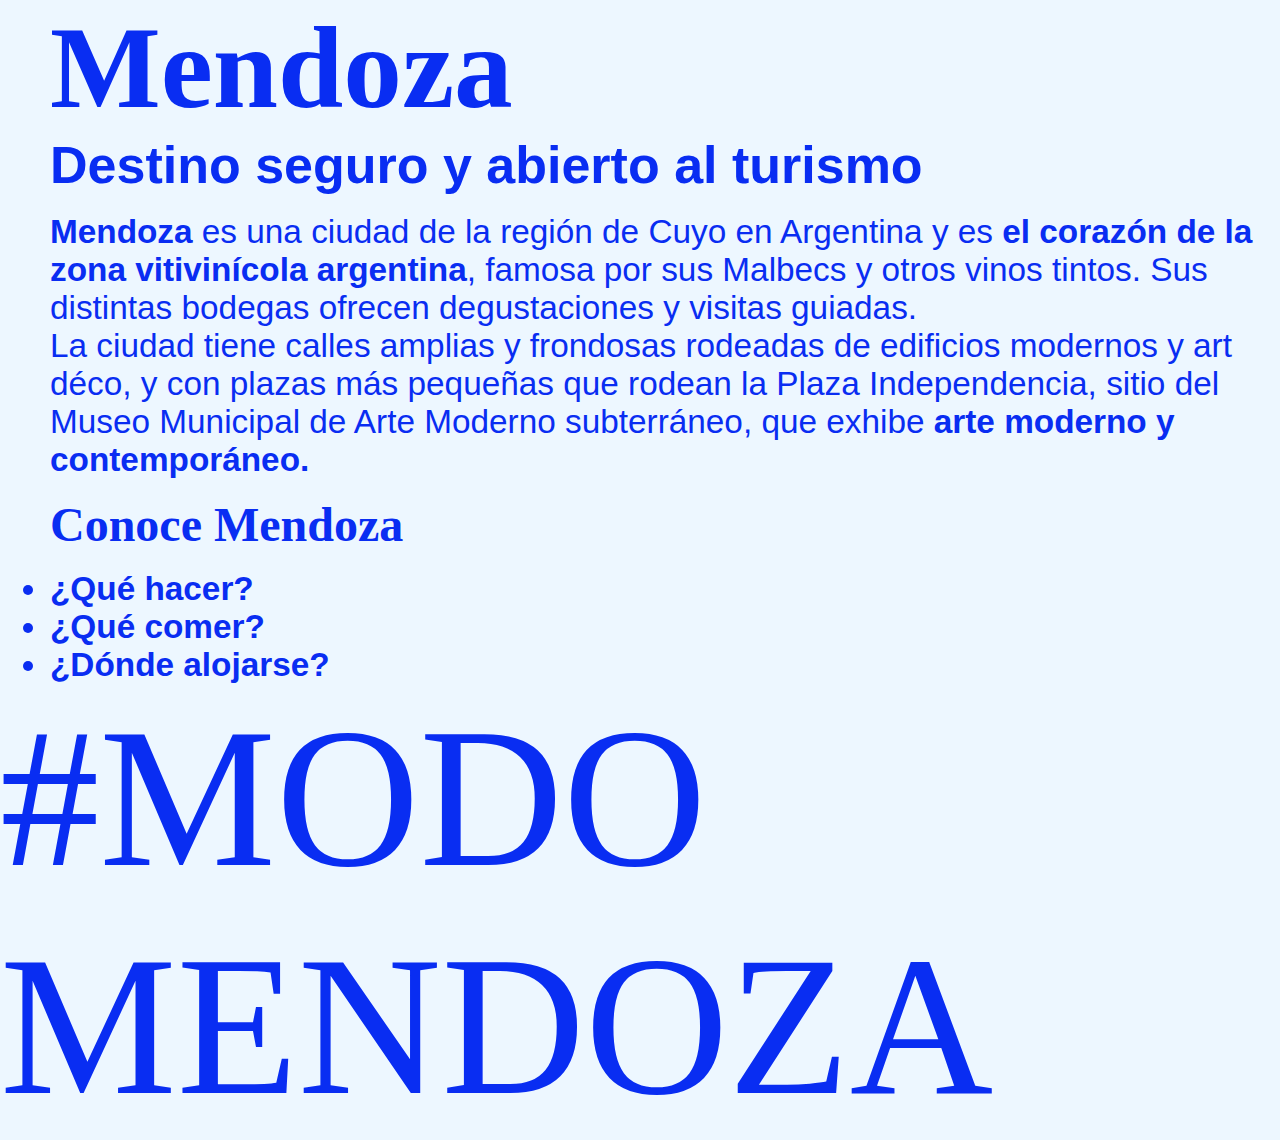
<file: ejercicio1/index.html>
<!DOCTYPE html>
<html lang="en">
<head>
    <meta charset="UTF-8">
    <meta name="viewport" content="width=device-width, initial-scale=1.0">
    <title>Laboratorio 1</title>
    <link rel="stylesheet" href="styles.css">
</head>
<body>
<main>
<article>
    <section>
        <div>
            <h1>Mendoza</h1>
            <h2>Destino seguro y abierto al turismo</h2>
            <br>
            <p class="texto">
                <Strong>Mendoza</Strong> es una ciudad de la región de Cuyo en Argentina y
                es <strong>el corazón de la zona vitivinícola argentina</strong>, famosa por
                sus Malbecs y otros vinos tintos. Sus distintas bodegas
                ofrecen degustaciones y visitas guiadas. 
            <p>
            <p class="texto">La ciudad tiene calles amplias y frondosas rodeadas de
                edificios modernos y art déco, y con plazas más pequeñas
                que rodean la Plaza Independencia, sitio del Museo
                Municipal de Arte Moderno subterráneo, que exhibe <strong>arte
                moderno y contemporáneo.</strong>
            </p>
            <br>
            <h3>Conoce Mendoza</h3> 
            <br>
            <ul>
                <li>¿Qué hacer?</li>
                <li>¿Qué comer?</li>
                <li>¿Dónde alojarse?</li>      
            </ul>
        </div>
    </section>
</article>
</main>
<footer>
    <p>#MODO MENDOZA</p>
</footer>    
</body>
</html>
</file>
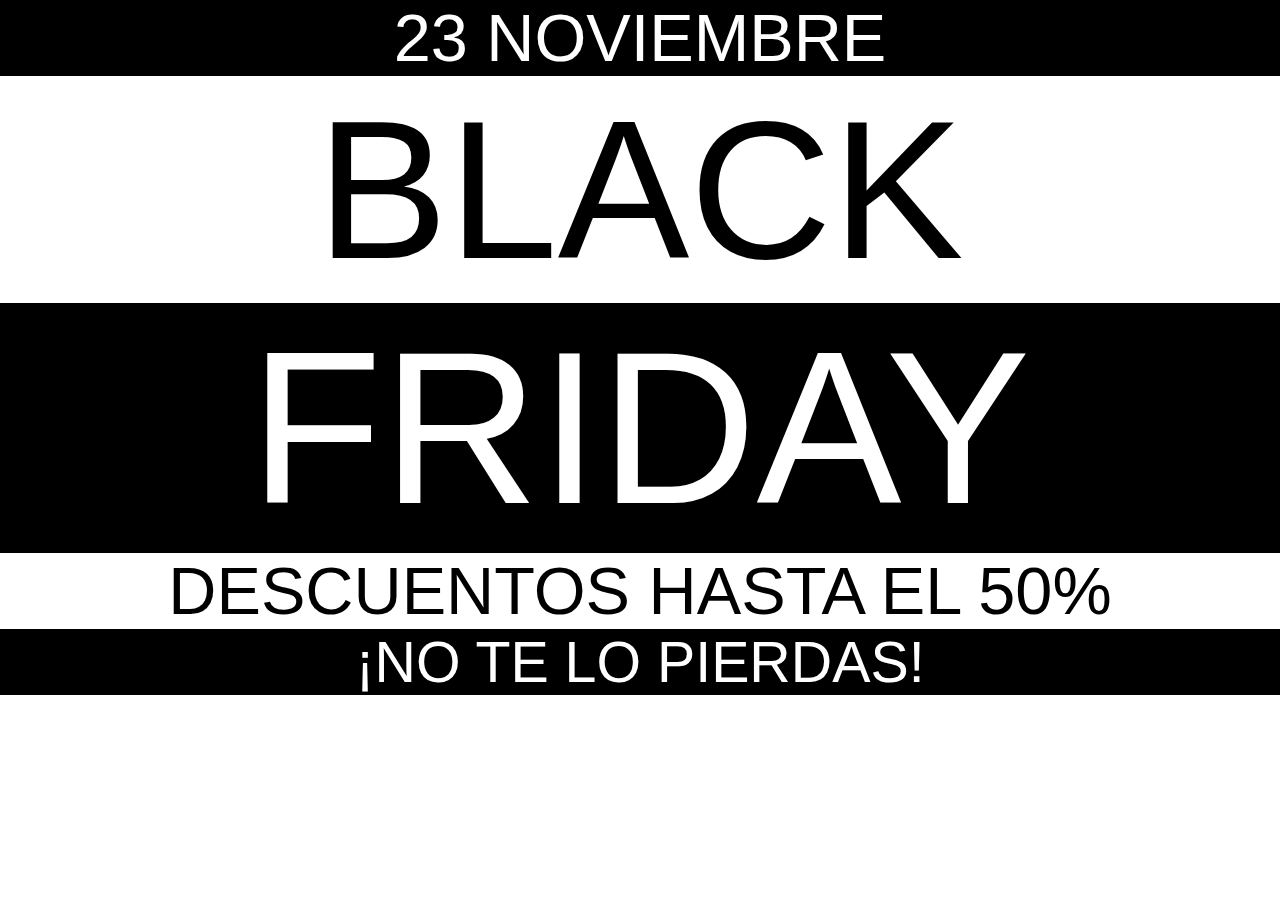
<file: ejercicio2/index.html>
<!DOCTYPE html>
<html lang="en">
<head>
    <meta charset="UTF-8">
    <meta name="viewport" content="width=device-width, initial-scale=1.0">
    <title>Laboratorio 2</title>
    <link rel="stylesheet" href="styles.css">
</head>
<body>
    <main>
        <div class="div1">23 NOVIEMBRE</div>
        <div class="div2">BLACK</div>
        <div class="div3">FRIDAY</div>
        <div class="div4">DESCUENTOS HASTA EL 50%</div>
        <div class="div5">¡NO TE LO PIERDAS!</div>
    </main>
    <footer>

    </footer>
</body>
</html>
</file>
<file: ejercicio1/styles.css>
*{
    padding: 0;
    margin: 0;
    box-sizing: border-box;
    background-color: rgb(237,247,255);
}

section{
    margin-left: 50px;

}

div{
    display: flex;
    flex-direction: column;
    align-items: start;
    color: rgb(9,45,242);
    
}

h1{
    font-size: 88pt;
    font-family: 'MuseoModerno', cursive;
}

h2{
    font-size: 39pt;
    font-family:'Asap', sans-serif;
}

h3{
    font-size: 36pt;
    font-family: 'MuseoModerno', cursive;
}

.texto{
    font-size: 25pt;
    font-family:'Asap', sans-serif;
}

ul li{
    font-size: 25pt;
    font-family: 'Asap', sans-serif;
    font-weight: 600;
}

footer p{
    font-size: 149pt;
    font-family: 'MuseoModerno', cursive;
    color: rgb(9,45,242);
}
</file>
<file: ejercicio2/styles.css>
*{
    padding: 0;
    margin: 0;
    box-sizing: border-box;
}

div{
    display: flex;
    justify-content: center;
    
}

.div1{
    background-color: black;
    color: white;
    font-family: 'Montserrat', sans-serif;
    font-size: 50pt;
}

.div2{
    background-color: white;
    color: black;
    font-family: 'Montserrat', sans-serif;
    font-size: 148pt;
}

.div3{
    background-color: black;
    color: white;
    font-family: 'Montserrat', sans-serif;
    font-size: 163pt;
}

.div4{
    background-color: white;
    color: black;
    font-family: 'Montserrat', sans-serif;
    font-size: 50pt;
}

.div5{
    background-color: black;
    color: white;
    font-family: 'Montserrat', sans-serif;
    font-size: 43pt;
}
</file>
